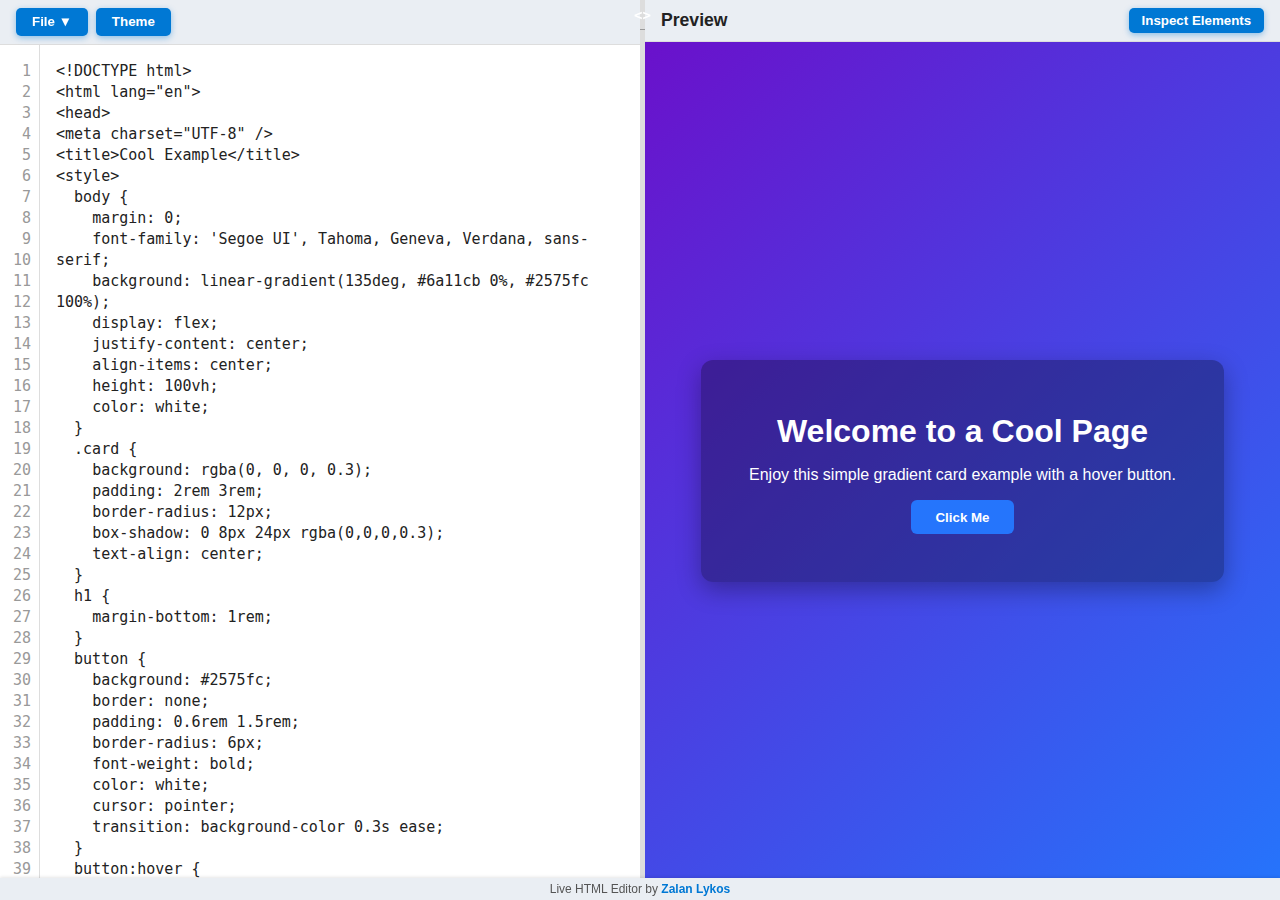
<file: index.html>
<!DOCTYPE html>
<html lang="en">
<head>
    <meta charset="UTF-8">
  <meta name="viewport" content="width=device-width, initial-scale=1.0">
  
  <!-- Title: MOST important for Google -->
  <title>Live HTML Editor - Edit HTML in Real Time Online</title>
  
  <!-- Description: Will appear in search results -->
  <meta name="description" content="Free live HTML editor - instantly write, edit, and preview HTML code in your browser. No signup required. Perfect for web developers and learners.">
  
  <!-- Keywords: Not as important now, but still useful -->
  <meta name="keywords" content="live html editor, online html editor, real time html preview, html playground, html editor online">
  
  <!-- Open Graph (for social sharing) -->
  <meta property="og:title" content="Live HTML Editor - Edit HTML in Real Time">
  <meta property="og:description" content="Free online HTML editor with live preview. Start coding instantly.">
  <meta property="og:type" content="website">
  <meta property="og:url" content="https://zalanlykos.github.io/live-html-editor/">
  <meta property="og:image" content="https://zalanlykos.github.io/live-html-editor/thumbnail.png">
  
  <!-- Structured Data for Google -->
  <script type="application/ld+json">
  {
    "@context": "https://schema.org",
    "@type": "WebApplication",
    "name": "Live HTML Editor",
    "url": "https://zalanlykos.github.io/live-html-editor/",
    "applicationCategory": "DeveloperApplication",
    "operatingSystem": "Any",
    "description": "Free online HTML editor with live preview. Start coding instantly.",
    "author": {
      "@type": "Person",
      "name": "Zalan Lykos"
    }
  }
  </script>
<meta charset="UTF-8" />
<meta name="viewport" content="width=device-width, initial-scale=1" />
<title>Live HTML Editor</title>
<link rel="stylesheet" href="style.css">
<script src="script.js"></script>
</head>
<body class="light">
<div id="app">
  <div id="left-panel">
    <div id="toolbar" role="toolbar" aria-label="Editor Toolbar">
      <div id="fileContainer">
        <button id="fileBtn" aria-haspopup="true" aria-expanded="false" aria-controls="fileSubmenu">File ▼</button>
        <div id="fileSubmenu" role="menu" aria-label="File menu">
          <button id="newBtn" role="menuitem">New</button>
          <button id="openBtn" role="menuitem">Open...</button>
          <button id="saveBtn" role="menuitem">Save</button>
          <button id="saveAsBtn" role="menuitem">Save As...</button>
        </div>
      </div>
      <button id="themeBtn" aria-pressed="false" aria-label="Toggle theme">Theme</button>
    </div>
    <div id="editor-container" style="display:flex; height:100%; overflow:hidden;">
    <div id="lineNumbers" aria-hidden="true"></div>
    <textarea id="code" spellcheck="false" aria-label="HTML code editor" autocomplete="off" autocorrect="off" autocapitalize="off" wrap="off">
<!DOCTYPE html>
<html lang="en">
<head>
<meta charset="UTF-8" />
<title>Cool Example</title>
<style>
  body {
    margin: 0;
    font-family: 'Segoe UI', Tahoma, Geneva, Verdana, sans-serif;
    background: linear-gradient(135deg, #6a11cb 0%, #2575fc 100%);
    display: flex;
    justify-content: center;
    align-items: center;
    height: 100vh;
    color: white;
  }
  .card {
    background: rgba(0, 0, 0, 0.3);
    padding: 2rem 3rem;
    border-radius: 12px;
    box-shadow: 0 8px 24px rgba(0,0,0,0.3);
    text-align: center;
  }
  h1 {
    margin-bottom: 1rem;
  }
  button {
    background: #2575fc;
    border: none;
    padding: 0.6rem 1.5rem;
    border-radius: 6px;
    font-weight: bold;
    color: white;
    cursor: pointer;
    transition: background-color 0.3s ease;
  }
  button:hover {
    background: #6a11cb;
  }
  #message {
    margin-top: 1rem;
    font-style: italic;
  }
</style>
</head>
<body>
  <div class="card">
    <h1>Welcome to a Cool Page</h1>
    <p>Enjoy this simple gradient card example with a hover button.</p>
    <button id="myButton">Click Me</button>
    <div id="message"></div>
  </div>

  <script>
    const button = document.getElementById('myButton');
    const message = document.getElementById('message');

    button.addEventListener('click', () => {
      message.textContent = "I don't do anything :)";
    });
  </script>
</body>
</html>


</textarea>
</div>
  </div>
  <!-- Replace the divider div in your HTML with this: -->
<!-- Replace #divider div with this -->
<div id="divider" role="separator" aria-orientation="vertical" aria-label="Resize editor preview divider" tabindex="0">
  <div id="drag-handle" title="Drag to resize"><span>&lt;&gt;</span></div>
</div>


  <div id="right-panel">
    <div id="preview-header">Preview</div>

    <iframe id="preview" title="Live HTML preview"></iframe>
    </div>
  </div>
</div>
<div id="branding" aria-label="Branding">Live HTML Editor by <a href="https://zalanlykos.github.io" target="_blank" class="active">Zalan Lykos</a></div>

<!-- Preferences Modal -->
<div id="overlay"></div>
<div id="prefsModal" role="dialog" aria-modal="true" aria-labelledby="prefsTitle">
  <h2 id="prefsTitle">Preferences</h2>
  <form id="prefsForm">
    <label>
      <input type="radio" name="theme" value="light" /> Light Theme
    </label>
    <label>
      <input type="radio" name="theme" value="dark" /> Dark Theme
    </label>
    <button type="button" id="prefsCloseBtn">Close</button>
  </form>
</div>
<script src="script.js"></script>
</body>
</html>
</file>
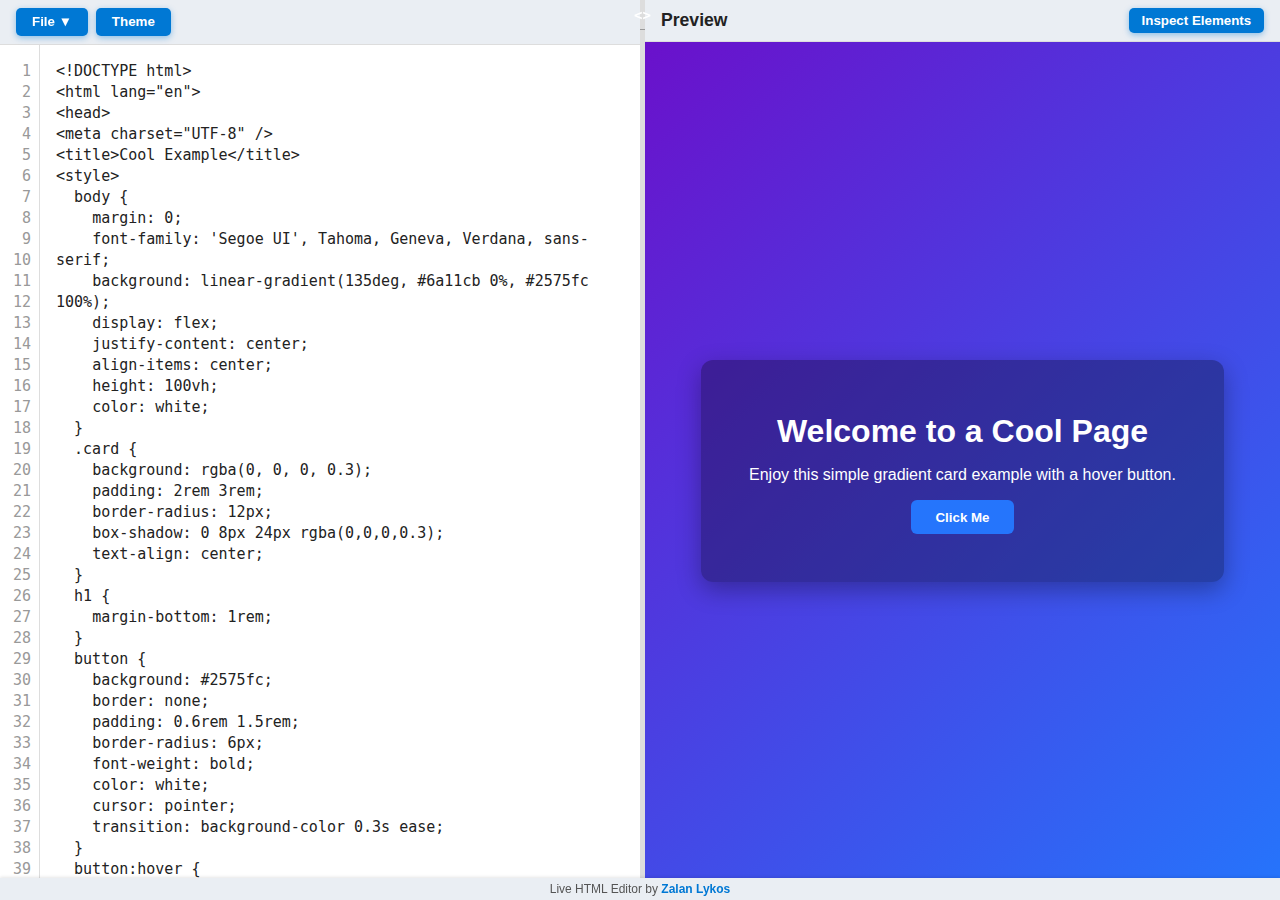
<file: editor.html>
<!DOCTYPE html>
<html lang="en">
<head>
<meta charset="UTF-8" />
<meta name="viewport" content="width=device-width, initial-scale=1" />
<title>Live HTML Editor</title>
<style>
  /* Reset & base */
  * {
    box-sizing: border-box;
  }
  body, html {
    margin: 0; padding: 0; height: 100%;
    font-family: 'Segoe UI', Tahoma, Geneva, Verdana, sans-serif;
    transition: background-color 0.3s, color 0.3s;
    user-select: none;
    overflow: hidden;
  }

  body.light {
    background-color: #f5f7fa;
    color: #222;
  }
  body.dark {
    background-color: #181a1f;
    color: #ddd;
  }

  #app {
    display: flex;
    height: 100vh;
    overflow: hidden;
  }

  /* Editor container */
  #left-panel {
    width: 50%;
    display: flex;
    flex-direction: column;
    background: var(--editor-bg);
    border-right: none;
    transition: background 0.3s;
  }

  /* Toolbar */
  #toolbar {
    display: flex;
    justify-content: flex-start;
    align-items: center;
    padding: 0.5rem 1rem;
    background: var(--toolbar-bg);
    border-bottom: 1px solid var(--divider-color);
  }

  #toolbar button {
    background: var(--btn-bg);
    color: var(--btn-color);
    border: none;
    padding: 0.4rem 1rem;
    border-radius: 5px;
    cursor: pointer;
    font-weight: 600;
    box-shadow: var(--btn-shadow);
    transition: background-color 0.25s;
    user-select: none;
    margin-left: 0.5rem;
  }
  #toolbar button:first-child {
    margin-left: 0; /* No left margin on first button */
  }
  #toolbar button:hover {
    background: var(--btn-hover-bg);
  }
/* File submenu */
#fileSubmenu {
  display: none;
  position: absolute;
  top: 100%;          /* Position right below the button */
  left: 0;            /* Align left edge exactly with the button's left edge */
  margin-top: 4px;    /* Small gap for better visual */
  background: var(--toolbar-bg);
  border: 1px solid var(--divider-color);
  box-shadow: 0 0 10px 3px rgba(0, 120, 212, 0.6); /* Glow effect */
  z-index: 20;
  min-width: 160px;
  border-radius: 5px;
  transition: box-shadow 0.3s ease;
}

#fileSubmenu button {
  width: 100%;
  padding: 6px 12px;
  text-align: left;
  border: none;
  background: transparent;
  color: var(--btn-color);
  cursor: pointer;
  font-weight: 600;
  font-size: 14px;
  margin: 0; /* Ensure no margin that could offset */
  box-shadow: none; /* No glow on buttons */
}



#fileSubmenu button:hover {
  background: var(--btn-hover-bg);
}

#fileContainer.open #fileSubmenu {
  display: block;
}


  /* Positioning the file container relatively to toolbar */
  #fileContainer {
    position: relative;
    display: inline-block;
  }

  /* Code editor */
#editor-container {
  flex: 1;
  display: flex;
  height: 100%;
  overflow: hidden;
  background: var(--editor-bg);
  color: var(--editor-fg);
}

#lineNumbers {
  background: var(--editor-bg);
  color: #999;
  text-align: right;
  padding: 1rem 0.5rem 1rem 0.5rem;
  font-family: 'Source Code Pro', monospace;
  font-size: 15px;
  line-height: 1.4;
  user-select: none;
  overflow: hidden;
  width: 40px;
  border-right: 1px solid var(--divider-color);
}

#code {
  flex: 1;
  font-family: 'Source Code Pro', monospace;
  font-size: 15px;
  line-height: 1.4;
  padding: 1rem;
  outline: none;
  border: none;
  resize: none;
  background: var(--editor-bg);
  color: var(--editor-fg);
  overflow: auto;
  white-space: pre-wrap;
  tab-size: 2;
  line-break: normal;
}


  /* Resizable divider */
 /* Make divider wider to accommodate handle */
/* Update divider styling */
#divider {
  width: 5px;
  background: var(--divider-color);
  transition: background-color 0.3s;
  display: flex;
  flex-direction: column;
  align-items: center;
  user-select: none;
  cursor: default; /* default cursor except drag area */
  position: relative;
}

/* The new drag handle area at the top */
#drag-handle {
  width: 100%;
  height: 30px;
  cursor: col-resize;
  display: flex;
  justify-content: center;
  align-items: center;
  background: var(--divider-color);
  transition: background-color 0.3s;
  border-bottom: 1px solid var(--divider-hover);
}

#drag-handle:hover {
  background: var(--divider-hover);
}

/* The icon inside the drag handle */
#drag-handle span {
  font-family: monospace, monospace;
  font-weight: 700;
  color: var(--btn-color);
  user-select: none;
  font-size: 14px;
  pointer-events: none;
}

/* The rest of the divider below drag-handle should not respond to dragging */

  /* Preview container */
  #right-panel {
    flex: 1;
    background: var(--preview-bg);
    overflow: hidden;
    display: flex;
    flex-direction: column;
  }

  /* Preview header */
#preview-header {
  padding: 0.5rem 1rem;
  background: var(--toolbar-bg);
  border-bottom: 1px solid var(--divider-color);
  font-weight: 600;
  font-size: 1.1rem;
  display: flex;
  justify-content: space-between;
  align-items: center;
}

#preview-header button#inspectBtn {
  background: var(--btn-bg);
  color: var(--btn-color);
  border: none;
  padding: 0.3rem 0.8rem;
  border-radius: 5px;
  cursor: pointer;
  font-weight: 600;
  box-shadow: var(--btn-shadow);
  transition: background-color 0.25s;
  user-select: none;
}

#preview-header button#inspectBtn:hover {
  background: var(--btn-hover-bg);
}


  /* Preview iframe */
  #preview {
    flex: 1;
    border: none;
    background: #fff;
    transition: background-color 0.3s;
    position: relative;
  }

  /* Footer branding bottom right */
  #branding {
    position: fixed;
    bottom: 0;
    width: 100%;
    background: var(--toolbar-bg);
    color: var(--footer-color);
    text-align: center;
    padding: 4px 0;
    font-size: 12px;
    user-select: none;
    box-shadow: 0 -1px 3px rgba(0,0,0,0.1);
  }
  #branding a {
    color: var(--footer-link);
    text-decoration: none;
    font-weight: 600;
  }
  #branding a:hover {
    text-decoration: underline;
  }

  /* Themes variables */
  body.light {
    --editor-bg: #ffffff;
    --editor-fg: #222222;
    --preview-bg: #fefefe;
    --toolbar-bg: #eaeef3;
    --btn-bg: #0078d4;
    --btn-color: white;
    --btn-hover-bg: #005a9e;
    --btn-shadow: 0 2px 6px rgba(0,120,212,0.4);
    --divider-color: #ddd;
    --divider-hover: #999;
    --footer-color: #555;
    --footer-link: #0078d4;
  }
  body.dark {
    --editor-bg: #22242a;
    --editor-fg: #eee;
    --preview-bg: #1e2026;
    --toolbar-bg: #2a2d35;
    --btn-bg: #4a90e2;
    --btn-color: white;
    --btn-hover-bg: #357ABD;
    --btn-shadow: 0 2px 8px rgba(74,144,226,0.7);
    --divider-color: #444;
    --divider-hover: #777;
    --footer-color: #aaa;
    --footer-link: #4a90e2;
  }

  /* Preferences modal */
  #prefsModal {
    display: none;
    position: fixed;
    top: 50%;
    left: 50%;
    transform: translate(-50%, -50%);
    background: var(--toolbar-bg);
    border: 1px solid var(--divider-color);
    box-shadow: 0 4px 12px rgba(0,0,0,0.4);
    padding: 1rem 1.5rem;
    z-index: 200;
    width: 300px;
    border-radius: 8px;
  }
  #prefsModal.show {
    display: block;
  }
  #prefsModal h2 {
    margin-top: 0;
    margin-bottom: 1rem;
    font-weight: 700;
    font-size: 1.25rem;
  }
  #prefsModal label {
    display: flex;
    align-items: center;
    margin-bottom: 0.75rem;
    cursor: pointer;
    user-select: none;
  }
  #prefsModal input[type="radio"] {
    margin-right: 0.75rem;
  }
  #prefsModal button {
    background: var(--btn-bg);
    color: var(--btn-color);
    border: none;
    padding: 0.5rem 1rem;
    border-radius: 5px;
    cursor: pointer;
    font-weight: 600;
    float: right;
    margin-top: 1rem;
    box-shadow: var(--btn-shadow);
  }
  #prefsModal button:hover {
    background: var(--btn-hover-bg);
  }

  /* Overlay for modal */
  #overlay {
    display: none;
    position: fixed;
    top: 0; left: 0; right: 0; bottom: 0;
    background: rgba(0,0,0,0.5);
    z-index: 150;
  }
  #overlay.show {
    display: block;
  }
</style>
</head>
<body class="light">
<div id="app">
  <div id="left-panel">
    <div id="toolbar" role="toolbar" aria-label="Editor Toolbar">
      <div id="fileContainer">
        <button id="fileBtn" aria-haspopup="true" aria-expanded="false" aria-controls="fileSubmenu">File ▼</button>
        <div id="fileSubmenu" role="menu" aria-label="File menu">
          <button id="newBtn" role="menuitem">New</button>
          <button id="openBtn" role="menuitem">Open...</button>
          <button id="saveBtn" role="menuitem">Save</button>
          <button id="saveAsBtn" role="menuitem">Save As...</button>
        </div>
      </div>
      <button id="themeBtn" aria-pressed="false" aria-label="Toggle theme">Theme</button>
    </div>
    <div id="editor-container" style="display:flex; height:100%; overflow:hidden;">
    <div id="lineNumbers" aria-hidden="true"></div>
    <textarea id="code" spellcheck="false" aria-label="HTML code editor" autocomplete="off" autocorrect="off" autocapitalize="off" wrap="off">
<!DOCTYPE html>
<html lang="en">
<head>
<meta charset="UTF-8" />
<title>Cool Example</title>
<style>
  body {
    margin: 0;
    font-family: 'Segoe UI', Tahoma, Geneva, Verdana, sans-serif;
    background: linear-gradient(135deg, #6a11cb 0%, #2575fc 100%);
    display: flex;
    justify-content: center;
    align-items: center;
    height: 100vh;
    color: white;
  }
  .card {
    background: rgba(0, 0, 0, 0.3);
    padding: 2rem 3rem;
    border-radius: 12px;
    box-shadow: 0 8px 24px rgba(0,0,0,0.3);
    text-align: center;
  }
  h1 {
    margin-bottom: 1rem;
  }
  button {
    background: #2575fc;
    border: none;
    padding: 0.6rem 1.5rem;
    border-radius: 6px;
    font-weight: bold;
    color: white;
    cursor: pointer;
    transition: background-color 0.3s ease;
  }
  button:hover {
    background: #6a11cb;
  }
  #message {
    margin-top: 1rem;
    font-style: italic;
  }
</style>
</head>
<body>
  <div class="card">
    <h1>Welcome to a Cool Page</h1>
    <p>Enjoy this simple gradient card example with a hover button.</p>
    <button id="myButton">Click Me</button>
    <div id="message"></div>
  </div>

  <script>
    const button = document.getElementById('myButton');
    const message = document.getElementById('message');

    button.addEventListener('click', () => {
      message.textContent = "I don't do anything :)";
    });
  </script>
</body>
</html>


</textarea>
</div>
  </div>
  <!-- Replace the divider div in your HTML with this: -->
<!-- Replace #divider div with this -->
<div id="divider" role="separator" aria-orientation="vertical" aria-label="Resize editor preview divider" tabindex="0">
  <div id="drag-handle" title="Drag to resize"><span>&lt;&gt;</span></div>
</div>


  <div id="right-panel">
    <div id="preview-header">Preview</div>

    <iframe id="preview" title="Live HTML preview"></iframe>
    </div>
  </div>
</div>
<div id="branding" aria-label="Branding">Live HTML Editor by <a href="https://zalanlykos.github.io" target="_blank" class="active">Zalan Lykos</a></div>

<!-- Preferences Modal -->
<div id="overlay"></div>
<div id="prefsModal" role="dialog" aria-modal="true" aria-labelledby="prefsTitle">
  <h2 id="prefsTitle">Preferences</h2>
  <form id="prefsForm">
    <label>
      <input type="radio" name="theme" value="light" /> Light Theme
    </label>
    <label>
      <input type="radio" name="theme" value="dark" /> Dark Theme
    </label>
    <button type="button" id="prefsCloseBtn">Close</button>
  </form>
</div>

<script>
(() => {
  const code = document.getElementById('code');
  const preview = document.getElementById('preview');
  const themeBtn = document.getElementById('themeBtn');
  const fileBtn = document.getElementById('fileBtn');
  const fileContainer = document.getElementById('fileContainer');
  const fileSubmenu = document.getElementById('fileSubmenu');
  const newBtn = document.getElementById('newBtn');
  const openBtn = document.getElementById('openBtn');
  const saveBtn = document.getElementById('saveBtn');
  const saveAsBtn = document.getElementById('saveAsBtn');
  const prefsModal = document.getElementById('prefsModal');
  const overlay = document.getElementById('overlay');
  const prefsCloseBtn = document.getElementById('prefsCloseBtn');
  const prefsForm = document.getElementById('prefsForm');

  // Initial setup
  let currentTheme = localStorage.getItem('theme') || 'light';
  document.body.className = currentTheme;
  updateThemeBtn();

  // Update preview iframe content
  function updatePreview() {
    const content = code.value;
    preview.srcdoc = content;
  }

  // Debounce updatePreview to avoid excessive updates
  let updateTimeout;
  code.addEventListener('input', () => {
    clearTimeout(updateTimeout);
    updateTimeout = setTimeout(updatePreview, 300);
  });

  // Initial preview render
  updatePreview();

  // Theme toggle button
  themeBtn.addEventListener('click', () => {
    currentTheme = currentTheme === 'light' ? 'dark' : 'light';
    document.body.className = currentTheme;
    localStorage.setItem('theme', currentTheme);
    updateThemeBtn();
  });
const textarea = document.getElementById('code');
const lineNumbers = document.getElementById('lineNumbers');

function updateLineNumbers() {
  // Check if textarea contains any non-whitespace characters
  if (textarea.value.trim() === '') {
    lineNumbers.textContent = ''; // No code, no numbers
    return;
  }

  const linesCount = textarea.value.split('\n').length;
  let lines = '';
  for (let i = 1; i <= linesCount; i++) {
    lines += i + '\n';
  }
  lineNumbers.textContent = lines;
}


function syncScroll() {
  lineNumbers.scrollTop = textarea.scrollTop;
}

// Initialize line numbers
updateLineNumbers();

// Event listeners
textarea.addEventListener('input', updateLineNumbers);
textarea.addEventListener('scroll', syncScroll);


  function updateThemeBtn() {
    themeBtn.setAttribute('aria-pressed', currentTheme === 'dark');
  }

  // File menu toggle
  fileBtn.addEventListener('click', () => {
    const expanded = fileBtn.getAttribute('aria-expanded') === 'true';
    fileBtn.setAttribute('aria-expanded', !expanded);
    fileContainer.classList.toggle('open');
  });

  // Close file menu if clicking outside
  document.addEventListener('click', (e) => {
    if (!fileContainer.contains(e.target)) {
      fileContainer.classList.remove('open');
      fileBtn.setAttribute('aria-expanded', false);
    }
  });

  // New file clears editor
  newBtn.addEventListener('click', () => {
    if(confirm('Clear the editor? Unsaved changes will be lost.')) {
      code.value = '';
      updatePreview();
      closeFileMenu();
    }
  });
// --- INSPECT ELEMENTS FEATURE ---

  // Add Inspect button dynamically in toolbar
const toolbar = document.getElementById('preview-header');
const inspectBtn = document.createElement('button');
inspectBtn.id = 'inspectBtn';
inspectBtn.textContent = 'Inspect Elements';
inspectBtn.setAttribute('aria-pressed', 'false');
inspectBtn.style.background = 'var(--btn-bg)';
toolbar.appendChild(inspectBtn);

let inspecting = false;
let highlightedLine = null; // Track last highlighted code line
let highlightTimeout = null;

// Utility: Clear any existing highlight in editor
function clearHighlight() {
  if (highlightedLine !== null) {
    const highlightedSpan = document.querySelector('.code-highlight');
    if (highlightedSpan) {
      highlightedSpan.classList.remove('code-highlight');
    }
    highlightedLine = null;
  }
}

// Utility: Highlight given line number in editor textarea
function highlightLine(lineNumber) {
  clearHighlight();

  const lines = code.value.split('\n');
  if (lineNumber < 1 || lineNumber > lines.length) return;

  let start = 0;
  for (let i = 0; i < lineNumber - 1; i++) {
    start += lines[i].length + 1; // +1 for newline
  }
  let end = start + lines[lineNumber - 1].length;

  code.focus();
  code.setSelectionRange(start, end);

  const lineHeight = parseInt(getComputedStyle(code).lineHeight);
  code.scrollTop = (lineNumber - 1) * lineHeight;

  highlightedLine = lineNumber;
}

function findLineForElement(element) {
  if (!element) return null;
  const html = element.outerHTML;
  const codeText = code.value;
  const index = codeText.indexOf(html);
  if (index === -1) {
    const tag = element.tagName.toLowerCase();
    const regex = new RegExp(`<${tag}[^>]*>`, 'i');
    const match = regex.exec(codeText);
    if (!match) return null;
    const idx = match.index;
    return codeText.slice(0, idx).split('\n').length;
  }
  return codeText.slice(0, index).split('\n').length;
}

function createHighlightBox() {
  const box = document.createElement('div');
  box.style.position = 'absolute';
  box.style.border = '2px solid #0078d4';
  box.style.backgroundColor = 'rgba(0, 120, 212, 0.2)';
  box.style.pointerEvents = 'none';
  box.style.zIndex = '9999';
  return box;
}

let highlightBox = null;

function onHoverPreview(e) {
  if (!inspecting) return;

  const doc = preview.contentDocument || preview.contentWindow.document;
  if (!highlightBox) {
    highlightBox = createHighlightBox();
    doc.body.appendChild(highlightBox);
  }

  const target = e.target;
  if (target === doc.body || target === highlightBox) {
    highlightBox.style.width = '0';
    highlightBox.style.height = '0';
    return;
  }

  const rect = target.getBoundingClientRect();
  highlightBox.style.top = rect.top + doc.defaultView.scrollY + 'px';
  highlightBox.style.left = rect.left + doc.defaultView.scrollX + 'px';
  highlightBox.style.width = rect.width + 'px';
  highlightBox.style.height = rect.height + 'px';
}

function onClickPreview(e) {
  if (!inspecting) return;

  e.preventDefault();
  e.stopPropagation();

  const line = findLineForElement(e.target);
  if (line) {
    highlightLine(line);
  }
}

// Inspect mode toggle handler with color toggle on button
inspectBtn.addEventListener('click', () => {
  inspecting = !inspecting;
  inspectBtn.setAttribute('aria-pressed', inspecting.toString());
  if (inspecting) {
    inspectBtn.style.background = 'red';  // Active = red
  } else {
    inspectBtn.style.background = 'var(--btn-bg)'; // Inactive = default
  }

  const doc = preview.contentDocument || preview.contentWindow.document;

  if (inspecting) {
    if (!highlightBox) {
      highlightBox = createHighlightBox();
    }
    if (!doc.body.contains(highlightBox)) {
      doc.body.appendChild(highlightBox);
    }

    doc.body.addEventListener('mousemove', onHoverPreview);
    doc.body.addEventListener('click', onClickPreview, true);

    preview.style.pointerEvents = 'auto';
    preview.style.cursor = 'crosshair';
  } else {
    if (highlightBox && highlightBox.parentNode) {
      highlightBox.parentNode.removeChild(highlightBox);
    }

    doc.body.removeEventListener('mousemove', onHoverPreview);
    doc.body.removeEventListener('click', onClickPreview, true);

    preview.style.pointerEvents = '';
    preview.style.cursor = '';

    clearHighlight();
  }
});



  function onHoverPreview(e) {
    e.preventDefault();
    const el = e.target;

    const doc = preview.contentDocument || preview.contentWindow.document;
    if (!highlightBox || !doc.body.contains(highlightBox)) return;

    if (el === doc.body || el === highlightBox) {
      highlightBox.style.width = '0';
      highlightBox.style.height = '0';
      return;
    }

    // Get element bounding rect relative to iframe viewport
    const rect = el.getBoundingClientRect();

    // Position highlight box over hovered element
    highlightBox.style.top = rect.top + 'px';
    highlightBox.style.left = rect.left + 'px';
    highlightBox.style.width = rect.width + 'px';
    highlightBox.style.height = rect.height + 'px';

    // Find corresponding line in code and highlight
    const line = findLineForElement(el);
    if (line !== null) {
      highlightLine(line);
    }
  }

  function onClickPreview(e) {
    e.preventDefault();
    e.stopPropagation();

    const el = e.target;
    if (!el) return;

    // Find corresponding line and keep highlight (do not clear)
    const line = findLineForElement(el);
    if (line !== null) {
      highlightLine(line);
    }

    // Exit inspect mode
    inspecting = false;
    inspectBtn.setAttribute('aria-pressed', 'false');
    inspectBtn.style.background = 'var(--btn-bg)';

    // Remove highlightBox and event listeners
    const doc = preview.contentDocument || preview.contentWindow.document;
    if (highlightBox && highlightBox.parentNode) {
      highlightBox.parentNode.removeChild(highlightBox);
    }
    doc.body.removeEventListener('mousemove', onHoverPreview);
    doc.body.removeEventListener('click', onClickPreview, true);

    preview.style.pointerEvents = '';
    preview.style.cursor = '';
  }


  // Open file input
  openBtn.addEventListener('click', () => {
    closeFileMenu();
    const input = document.createElement('input');
    input.type = 'file';
    input.accept = '.html,.htm,.txt';
    input.onchange = (e) => {
      const file = e.target.files[0];
      if (file) {
        const reader = new FileReader();
        reader.onload = (ev) => {
          code.value = ev.target.result;
          updatePreview();
        };
        reader.readAsText(file);
      }
    };
    input.click();
  });

  // Save file with fixed name
  saveBtn.addEventListener('click', () => {
    closeFileMenu();
    const filename = 'code.html';
    saveTextFile(filename, code.value);
  });

  // Save As with prompt for filename and format
  saveAsBtn.addEventListener('click', () => {
    closeFileMenu();
    let filename = prompt('Enter filename (with extension):', 'code.html');
    if(filename) {
      saveTextFile(filename, code.value);
    }
  });

  function saveTextFile(filename, text) {
    const blob = new Blob([text], {type: 'text/html'});
    const a = document.createElement('a');
    a.href = URL.createObjectURL(blob);
    a.download = filename;
    a.click();
    URL.revokeObjectURL(a.href);
  }

  function closeFileMenu() {
    fileContainer.classList.remove('open');
    fileBtn.setAttribute('aria-expanded', false);
  }

  // Resizable divider
(() => {
  const divider = document.getElementById('divider');
  const dragHandle = document.getElementById('drag-handle');
  const leftPanel = document.getElementById('left-panel');
  const rightPanel = document.getElementById('right-panel');

  let isDragging = false;

  dragHandle.addEventListener('mousedown', (e) => {
    e.preventDefault();
    isDragging = true;
preview.style.pointerEvents = 'none';

  });



  window.addEventListener('mousemove', (e) => {
    if (!isDragging) return;
    // Calculate new width for left panel (50px minimum, 90% max)
    let newWidth = e.clientX;
    const minWidth = 50;
    const maxWidth = window.innerWidth * 0.9;
    if (newWidth < minWidth) newWidth = minWidth;
    if (newWidth > maxWidth) newWidth = maxWidth;
    leftPanel.style.width = newWidth + 'px';
    // Right panel flex will adjust automatically
  });

  window.addEventListener('mouseup', () => {
    isDragging = false;
preview.style.pointerEvents = 'auto';

  });

})();



  // Elements panel
  const elementsHeader = document.getElementById('elements-header');
  const elementsList = document.getElementById('elements-list');
  let elementsExpanded = true;

  // Common HTML elements to insert
  const htmlElements = ['div', 'span', 'p', 'a', 'ul', 'li', 'h1', 'h2', 'h3', 'h4', 'h5', 'h6', 'table', 'tr', 'td', 'th', 'button', 'input', 'form', 'img', 'section', 'article', 'header', 'footer', 'nav', 'main', 'aside'];

  // Populate elements list
  htmlElements.forEach(tag => {
    const btn = document.createElement('button');
    btn.textContent = `<${tag}>`;
    btn.setAttribute('aria-label', `Insert <${tag}> element`);
    btn.addEventListener('click', () => {
      insertAtCursor(`<${tag}></${tag}>`);
      code.focus();
      updatePreview();
    });
    elementsList.appendChild(btn);
  });

  elementsHeader.addEventListener('click', toggleElements);
  elementsHeader.addEventListener('keydown', e => {
    if(e.key === 'Enter' || e.key === ' ') {
      e.preventDefault();
      toggleElements();
    }
  });


  // Insert text at cursor in textarea
  function insertAtCursor(text) {
    const start = code.selectionStart;
    const end = code.selectionEnd;
    const before = code.value.substring(0, start);
    const after = code.value.substring(end);
    code.value = before + text + after;
    code.selectionStart = code.selectionEnd = start + text.length;
  }

  // Accessibility: focus management for file menu
  fileBtn.addEventListener('keydown', e => {
    if(e.key === 'ArrowDown') {
      e.preventDefault();
      openFileMenuFocusFirst();
    }
  });
  function openFileMenuFocusFirst() {
    fileContainer.classList.add('open');
    fileBtn.setAttribute('aria-expanded', true);
    const firstMenuItem = fileSubmenu.querySelector('button');
    if(firstMenuItem) firstMenuItem.focus();
  }

  // Preferences modal (can be extended in future)
  themeBtn.addEventListener('dblclick', openPrefs);
  prefsCloseBtn.addEventListener('click', closePrefs);
  overlay.addEventListener('click', closePrefs);

  function openPrefs() {
    prefsModal.classList.add('show');
    overlay.classList.add('show');
    // Set current theme radio checked
    const radios = prefsForm.elements['theme'];
    for(let r of radios) {
      r.checked = r.value === currentTheme;
    }
  }
  function closePrefs() {
    prefsModal.classList.remove('show');
    overlay.classList.remove('show');
  }

  prefsForm.addEventListener('change', e => {
    if(e.target.name === 'theme') {
      currentTheme = e.target.value;
      document.body.className = currentTheme;
      localStorage.setItem('theme', currentTheme);
      updateThemeBtn();
    }
  });

})();
</script>
</body>
</html>
</file>
<file: style.css>
/* Reset & base */
  * {
    box-sizing: border-box;
  }
  body, html {
    margin: 0; padding: 0; height: 100%;
    font-family: 'Segoe UI', Tahoma, Geneva, Verdana, sans-serif;
    transition: background-color 0.3s, color 0.3s;
    user-select: none;
    overflow: hidden;
  }

  body.light {
    background-color: #f5f7fa;
    color: #222;
  }
  body.dark {
    background-color: #181a1f;
    color: #ddd;
  }

  #app {
    display: flex;
    height: 100vh;
    overflow: hidden;
  }

  /* Editor container */
  #left-panel {
    width: 50%;
    display: flex;
    flex-direction: column;
    background: var(--editor-bg);
    border-right: none;
    transition: background 0.3s;
  }

  /* Toolbar */
  #toolbar {
    display: flex;
    justify-content: flex-start;
    align-items: center;
    padding: 0.5rem 1rem;
    background: var(--toolbar-bg);
    border-bottom: 1px solid var(--divider-color);
  }

  #toolbar button {
    background: var(--btn-bg);
    color: var(--btn-color);
    border: none;
    padding: 0.4rem 1rem;
    border-radius: 5px;
    cursor: pointer;
    font-weight: 600;
    box-shadow: var(--btn-shadow);
    transition: background-color 0.25s;
    user-select: none;
    margin-left: 0.5rem;
  }
  #toolbar button:first-child {
    margin-left: 0; /* No left margin on first button */
  }
  #toolbar button:hover {
    background: var(--btn-hover-bg);
  }
/* File submenu */
#fileSubmenu {
  display: none;
  position: absolute;
  top: 100%;          /* Position right below the button */
  left: 0;            /* Align left edge exactly with the button's left edge */
  margin-top: 4px;    /* Small gap for better visual */
  background: var(--toolbar-bg);
  border: 1px solid var(--divider-color);
  box-shadow: 0 0 10px 3px rgba(0, 120, 212, 0.6); /* Glow effect */
  z-index: 20;
  min-width: 160px;
  border-radius: 5px;
  transition: box-shadow 0.3s ease;
}

#fileSubmenu button {
  width: 100%;
  padding: 6px 12px;
  text-align: left;
  border: none;
  background: transparent;
  color: var(--btn-color);
  cursor: pointer;
  font-weight: 600;
  font-size: 14px;
  margin: 0; /* Ensure no margin that could offset */
  box-shadow: none; /* No glow on buttons */
}



#fileSubmenu button:hover {
  background: var(--btn-hover-bg);
}

#fileContainer.open #fileSubmenu {
  display: block;
}


  /* Positioning the file container relatively to toolbar */
  #fileContainer {
    position: relative;
    display: inline-block;
  }

  /* Code editor */
#editor-container {
  flex: 1;
  display: flex;
  height: 100%;
  overflow: hidden;
  background: var(--editor-bg);
  color: var(--editor-fg);
}

#lineNumbers {
  background: var(--editor-bg);
  color: #999;
  text-align: right;
  padding: 1rem 0.5rem 1rem 0.5rem;
  font-family: 'Source Code Pro', monospace;
  font-size: 15px;
  line-height: 1.4;
  user-select: none;
  overflow: hidden;
  width: 40px;
  border-right: 1px solid var(--divider-color);
}

#code {
  flex: 1;
  font-family: 'Source Code Pro', monospace;
  font-size: 15px;
  line-height: 1.4;
  padding: 1rem;
  outline: none;
  border: none;
  resize: none;
  background: var(--editor-bg);
  color: var(--editor-fg);
  overflow: auto;
  white-space: pre-wrap;
  tab-size: 2;
  line-break: normal;
}


  /* Resizable divider */
 /* Make divider wider to accommodate handle */
/* Update divider styling */
#divider {
  width: 5px;
  background: var(--divider-color);
  transition: background-color 0.3s;
  display: flex;
  flex-direction: column;
  align-items: center;
  user-select: none;
  cursor: default; /* default cursor except drag area */
  position: relative;
}

/* The new drag handle area at the top */
#drag-handle {
  width: 100%;
  height: 30px;
  cursor: col-resize;
  display: flex;
  justify-content: center;
  align-items: center;
  background: var(--divider-color);
  transition: background-color 0.3s;
  border-bottom: 1px solid var(--divider-hover);
}

#drag-handle:hover {
  background: var(--divider-hover);
}

/* The icon inside the drag handle */
#drag-handle span {
  font-family: monospace, monospace;
  font-weight: 700;
  color: var(--btn-color);
  user-select: none;
  font-size: 14px;
  pointer-events: none;
}

/* The rest of the divider below drag-handle should not respond to dragging */

  /* Preview container */
  #right-panel {
    flex: 1;
    background: var(--preview-bg);
    overflow: hidden;
    display: flex;
    flex-direction: column;
  }

  /* Preview header */
#preview-header {
  padding: 0.5rem 1rem;
  background: var(--toolbar-bg);
  border-bottom: 1px solid var(--divider-color);
  font-weight: 600;
  font-size: 1.1rem;
  display: flex;
  justify-content: space-between;
  align-items: center;
}

#preview-header button#inspectBtn {
  background: var(--btn-bg);
  color: var(--btn-color);
  border: none;
  padding: 0.3rem 0.8rem;
  border-radius: 5px;
  cursor: pointer;
  font-weight: 600;
  box-shadow: var(--btn-shadow);
  transition: background-color 0.25s;
  user-select: none;
}

#preview-header button#inspectBtn:hover {
  background: var(--btn-hover-bg);
}


  /* Preview iframe */
  #preview {
    flex: 1;
    border: none;
    background: #fff;
    transition: background-color 0.3s;
    position: relative;
  }

  /* Footer branding bottom right */
  #branding {
    position: fixed;
    bottom: 0;
    width: 100%;
    background: var(--toolbar-bg);
    color: var(--footer-color);
    text-align: center;
    padding: 4px 0;
    font-size: 12px;
    user-select: none;
    box-shadow: 0 -1px 3px rgba(0,0,0,0.1);
  }
  #branding a {
    color: var(--footer-link);
    text-decoration: none;
    font-weight: 600;
  }
  #branding a:hover {
    text-decoration: underline;
  }

  /* Themes variables */
  body.light {
    --editor-bg: #ffffff;
    --editor-fg: #222222;
    --preview-bg: #fefefe;
    --toolbar-bg: #eaeef3;
    --btn-bg: #0078d4;
    --btn-color: white;
    --btn-hover-bg: #005a9e;
    --btn-shadow: 0 2px 6px rgba(0,120,212,0.4);
    --divider-color: #ddd;
    --divider-hover: #999;
    --footer-color: #555;
    --footer-link: #0078d4;
  }
  body.dark {
    --editor-bg: #22242a;
    --editor-fg: #eee;
    --preview-bg: #1e2026;
    --toolbar-bg: #2a2d35;
    --btn-bg: #4a90e2;
    --btn-color: white;
    --btn-hover-bg: #357ABD;
    --btn-shadow: 0 2px 8px rgba(74,144,226,0.7);
    --divider-color: #444;
    --divider-hover: #777;
    --footer-color: #aaa;
    --footer-link: #4a90e2;
  }

  /* Preferences modal */
  #prefsModal {
    display: none;
    position: fixed;
    top: 50%;
    left: 50%;
    transform: translate(-50%, -50%);
    background: var(--toolbar-bg);
    border: 1px solid var(--divider-color);
    box-shadow: 0 4px 12px rgba(0,0,0,0.4);
    padding: 1rem 1.5rem;
    z-index: 200;
    width: 300px;
    border-radius: 8px;
  }
  #prefsModal.show {
    display: block;
  }
  #prefsModal h2 {
    margin-top: 0;
    margin-bottom: 1rem;
    font-weight: 700;
    font-size: 1.25rem;
  }
  #prefsModal label {
    display: flex;
    align-items: center;
    margin-bottom: 0.75rem;
    cursor: pointer;
    user-select: none;
  }
  #prefsModal input[type="radio"] {
    margin-right: 0.75rem;
  }
  #prefsModal button {
    background: var(--btn-bg);
    color: var(--btn-color);
    border: none;
    padding: 0.5rem 1rem;
    border-radius: 5px;
    cursor: pointer;
    font-weight: 600;
    float: right;
    margin-top: 1rem;
    box-shadow: var(--btn-shadow);
  }
  #prefsModal button:hover {
    background: var(--btn-hover-bg);
  }

  /* Overlay for modal */
  #overlay {
    display: none;
    position: fixed;
    top: 0; left: 0; right: 0; bottom: 0;
    background: rgba(0,0,0,0.5);
    z-index: 150;
  }
  #overlay.show {
    display: block;
  }
</file>
